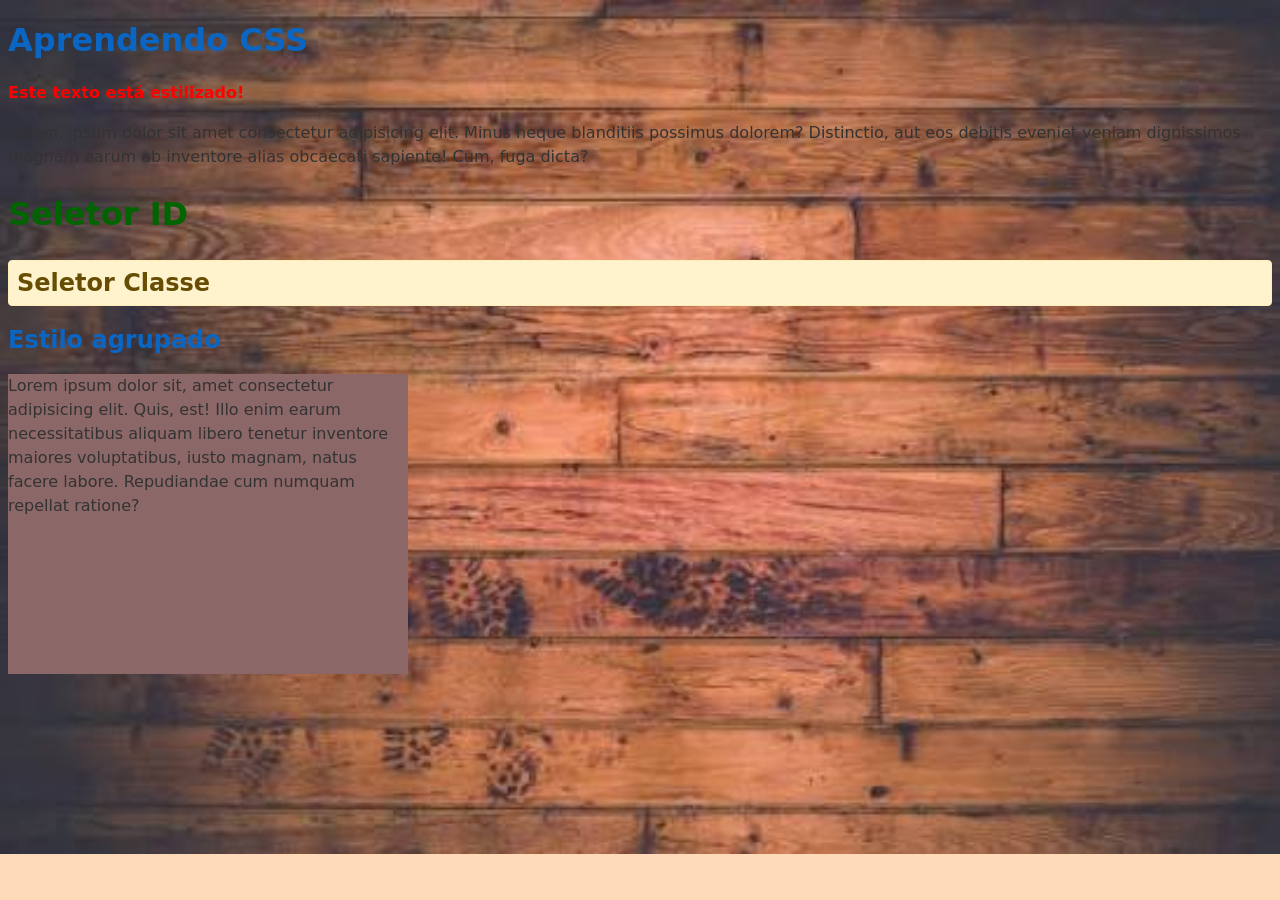
<file: CSS1/index.html>
<!DOCTYPE html>
<html lang="pt-BR">
<head>
    <meta charset="UTF-8">
    <meta name="viewport" content="width=device-width, initial-scale=1.0">
    <title>Trabalhando com CSS</title>
    <link rel="stylesheet" href="style.css">

</head>
<body>
    <h1>Aprendendo CSS</h1>
    <p style="color: red; font-weight: bold;"> Este texto está estilizado!</p>
    <p>Lorem, ipsum dolor sit amet consectetur adipisicing elit. Minus neque blanditiis possimus dolorem? Distinctio, aut eos debitis eveniet veniam dignissimos magnam earum ab inventore alias obcaecati sapiente! Cum, fuga dicta?</p>

    <h2 id="subtitulo">Seletor ID</h2>
    <h2 class="aviso">Seletor Classe</h2>
    <h2>Estilo agrupado</h2>
    
    <div class="caixa3">
        <p>Lorem ipsum dolor sit, amet consectetur adipisicing elit. Quis, est! Illo enim earum necessitatibus aliquam libero tenetur inventore maiores voluptatibus, iusto magnam, natus facere labore. Repudiandae cum numquam repellat ratione?         
        </p>
    </div>


</body>
</html>
</file>
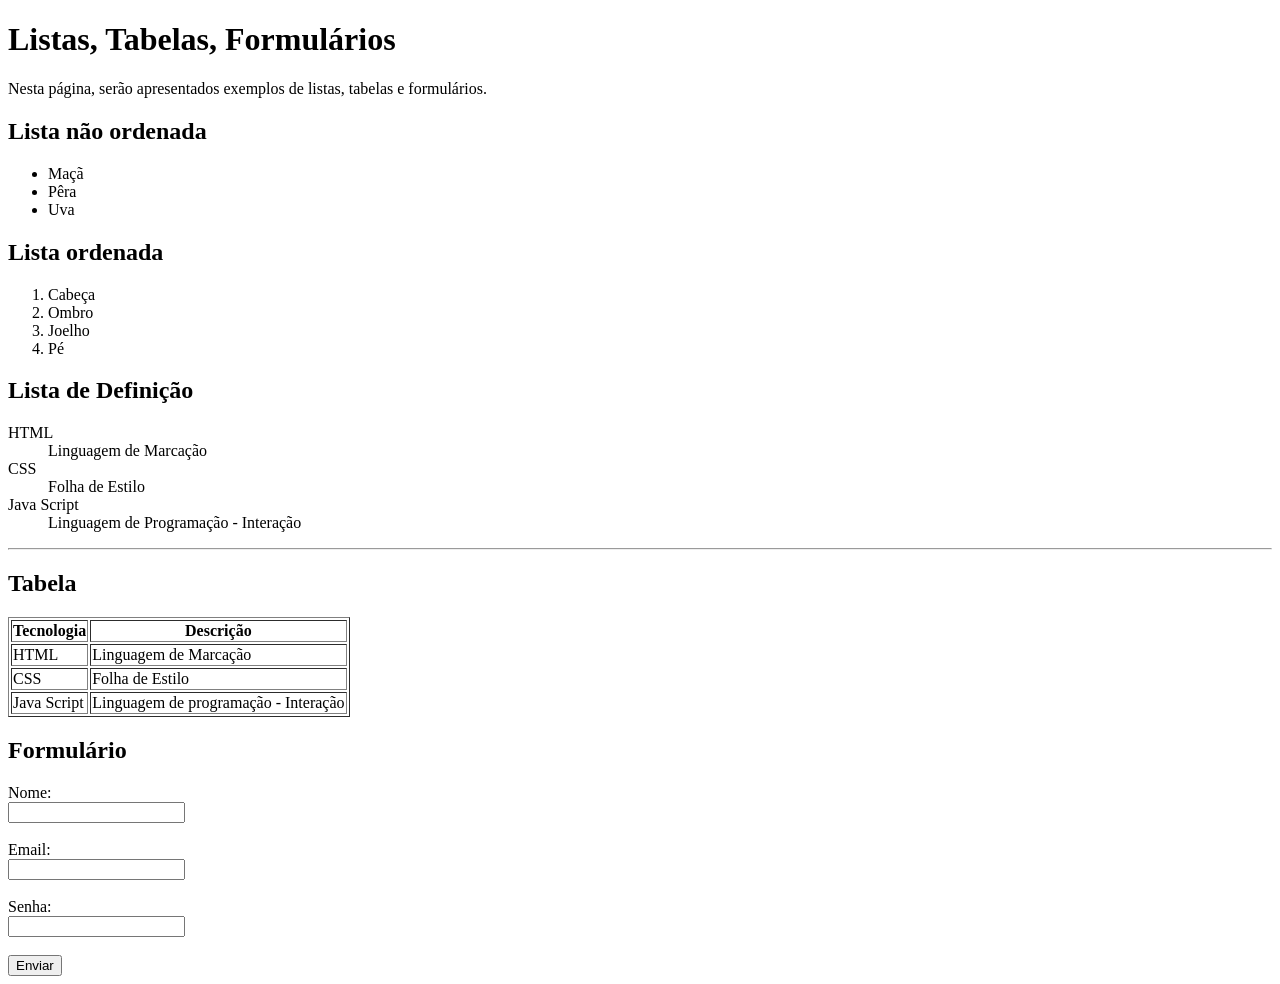
<file: HTML2/index.html>
<!DOCTYPE html>
<html lang="pt-BR">
<head>
    <meta charset="UTF-8">
    <meta name="viewport" content="width=device-width, initial-scale=1.0">
    <title>HTML 2 - Listas, Tabelas, Formulários</title>
</head>
<body>
    <h1>Listas, Tabelas, Formulários</h1>
    <p>Nesta página, serão apresentados exemplos de listas, tabelas e formulários.</p>
    <h2>Lista não ordenada</h2>
    <ul>
        <li>Maçã</li>
        <li>Pêra</li>
        <li>Uva</li>
    </ul>
    <h2>Lista ordenada</h2>
    <ol>
        <li>Cabeça</li>
        <li>Ombro</li>
        <li>Joelho</li>
        <li>Pé</li>
    </ol>
    <h2>Lista de Definição</h2>
    <dl>
        <dt>HTML</dt>
        <dd>Linguagem de Marcação</dd>
        <dt>CSS</dt>
        <dd>Folha de Estilo</dd>
        <dt>Java Script</dt>
        <dd>Linguagem de Programação - Interação</dd>
    </dl>
    <hr>
    <h2>Tabela</h2>
    <table border="1">
        <tr>
            <th>Tecnologia</th>
            <th>Descrição</th>
        </tr>
        <tr>
            <td>HTML</td>
            <td>Linguagem de Marcação</td>
        </tr>
        <tr>
            <td>CSS</td>
            <td>Folha de Estilo</td>
        </tr>
        <tr>
            <td>Java Script</td>
            <td>Linguagem de programação - Interação</td>
        </tr>
    </table>
    <h2>Formulário</h2>
    <form action="#" method="post">
        <label for="nome">Nome:</label><br>
        <input type="text" id="nome" name="nome"><br><br>

        <label for="email">Email:</label><br>
        <input type="email" id="email" name="email"><br><br>

        <label for="senha">Senha:</label><br>
        <input type="password" id="senha" name="senha"><br><br>

        <input type="submit" value="Enviar">
    </form>
</body>
</html>
</file>
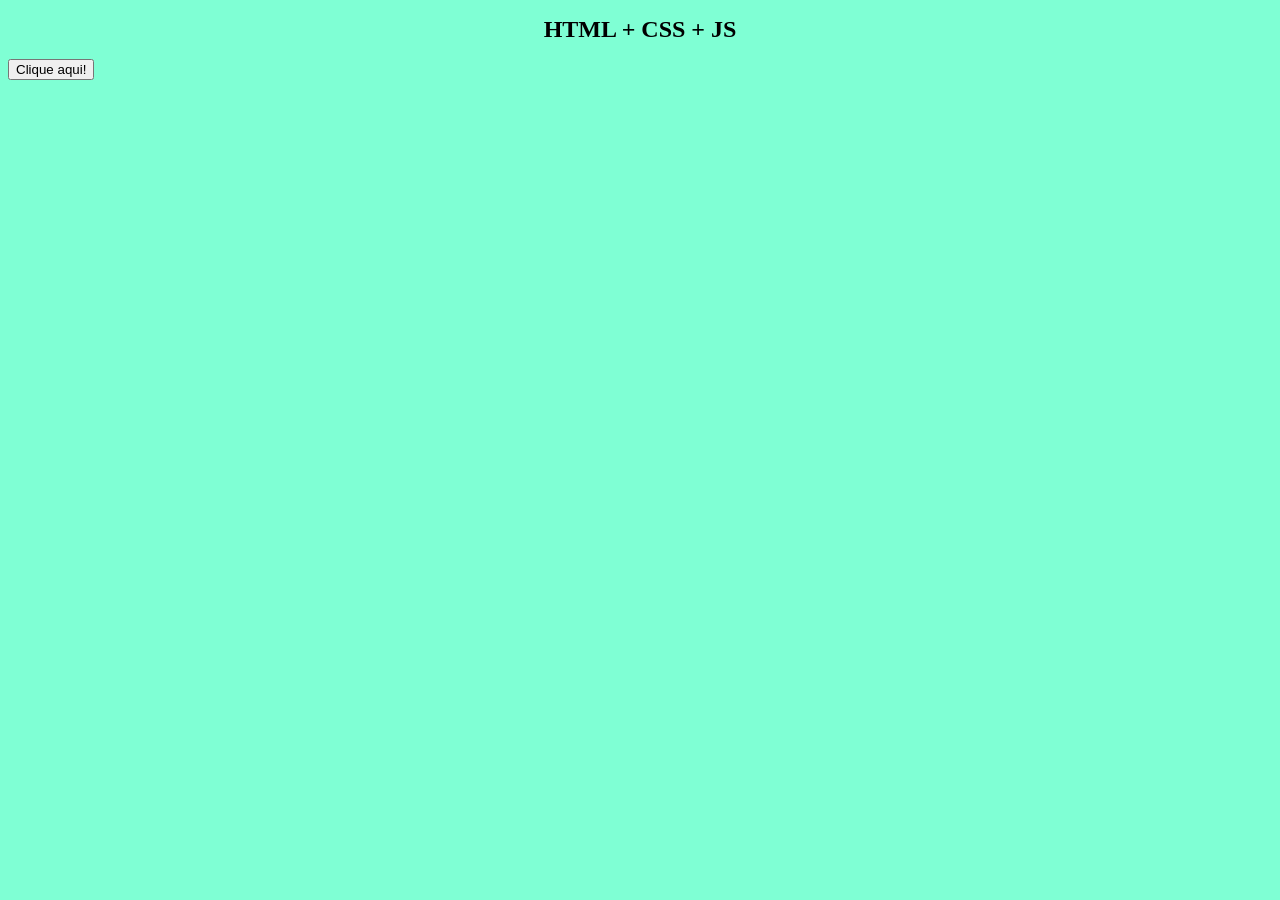
<file: JS01-VIDEOS/index.html>
<!DOCTYPE html>
<html lang="pt-BR">
<head>
    <meta charset="UTF-8">
    <meta name="viewport" content="width=device-width, initial-scale=1.0">
    <title>Primeiro exemplo com JS</title>
    <link rel="stylesheet" href="estilo.css">
</head>
<body>
        <h1>HTML + CSS + JS</h1>
        <button onclick="mensagem()">Clique aqui!</button>
        <script src="interacao.js"></script>
    
</body>
</html>
</file>
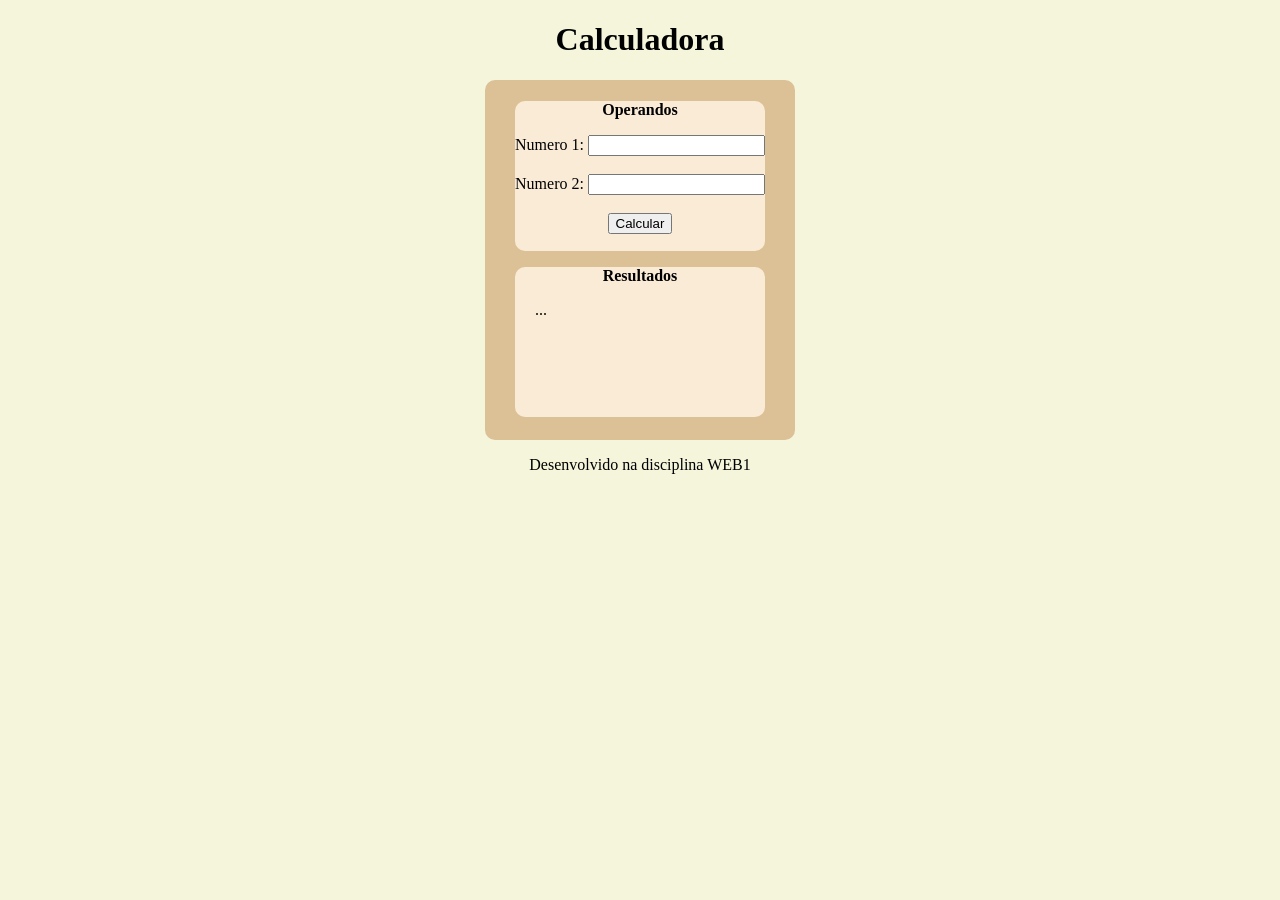
<file: JS02-VIDEOS/index.html>
<!DOCTYPE html>
<html lang="pt-BR">
<head>
    <meta charset="UTF-8">
    <meta name="viewport" content="width=device-width, initial-scale=1.0">
    <title>Calculadora</title>
    <link rel="stylesheet" href="estilo.css">
</head>
<body>
    <header>
        <h1>Calculadora</h1>
    </header>
    <section>
        <div>
            <p><strong>Operandos</strong></p>
            Numero 1: <input type="number" id="num1"> <br><br>
            Numero 2: <input type="number" id="num2"> <br><br>
            <button onclick="calcular()">Calcular</button>
        </div>
        <div>
            <p><strong>Resultados</strong></p>
            <p id="txtResultado">...</p>
        </div>
    </section>
    <footer>
        <p id="txtRodape">Desenvolvido na disciplina WEB1</p>
    </footer>

    <script src="interacao.js"></script>
</body>
</html>
</file>
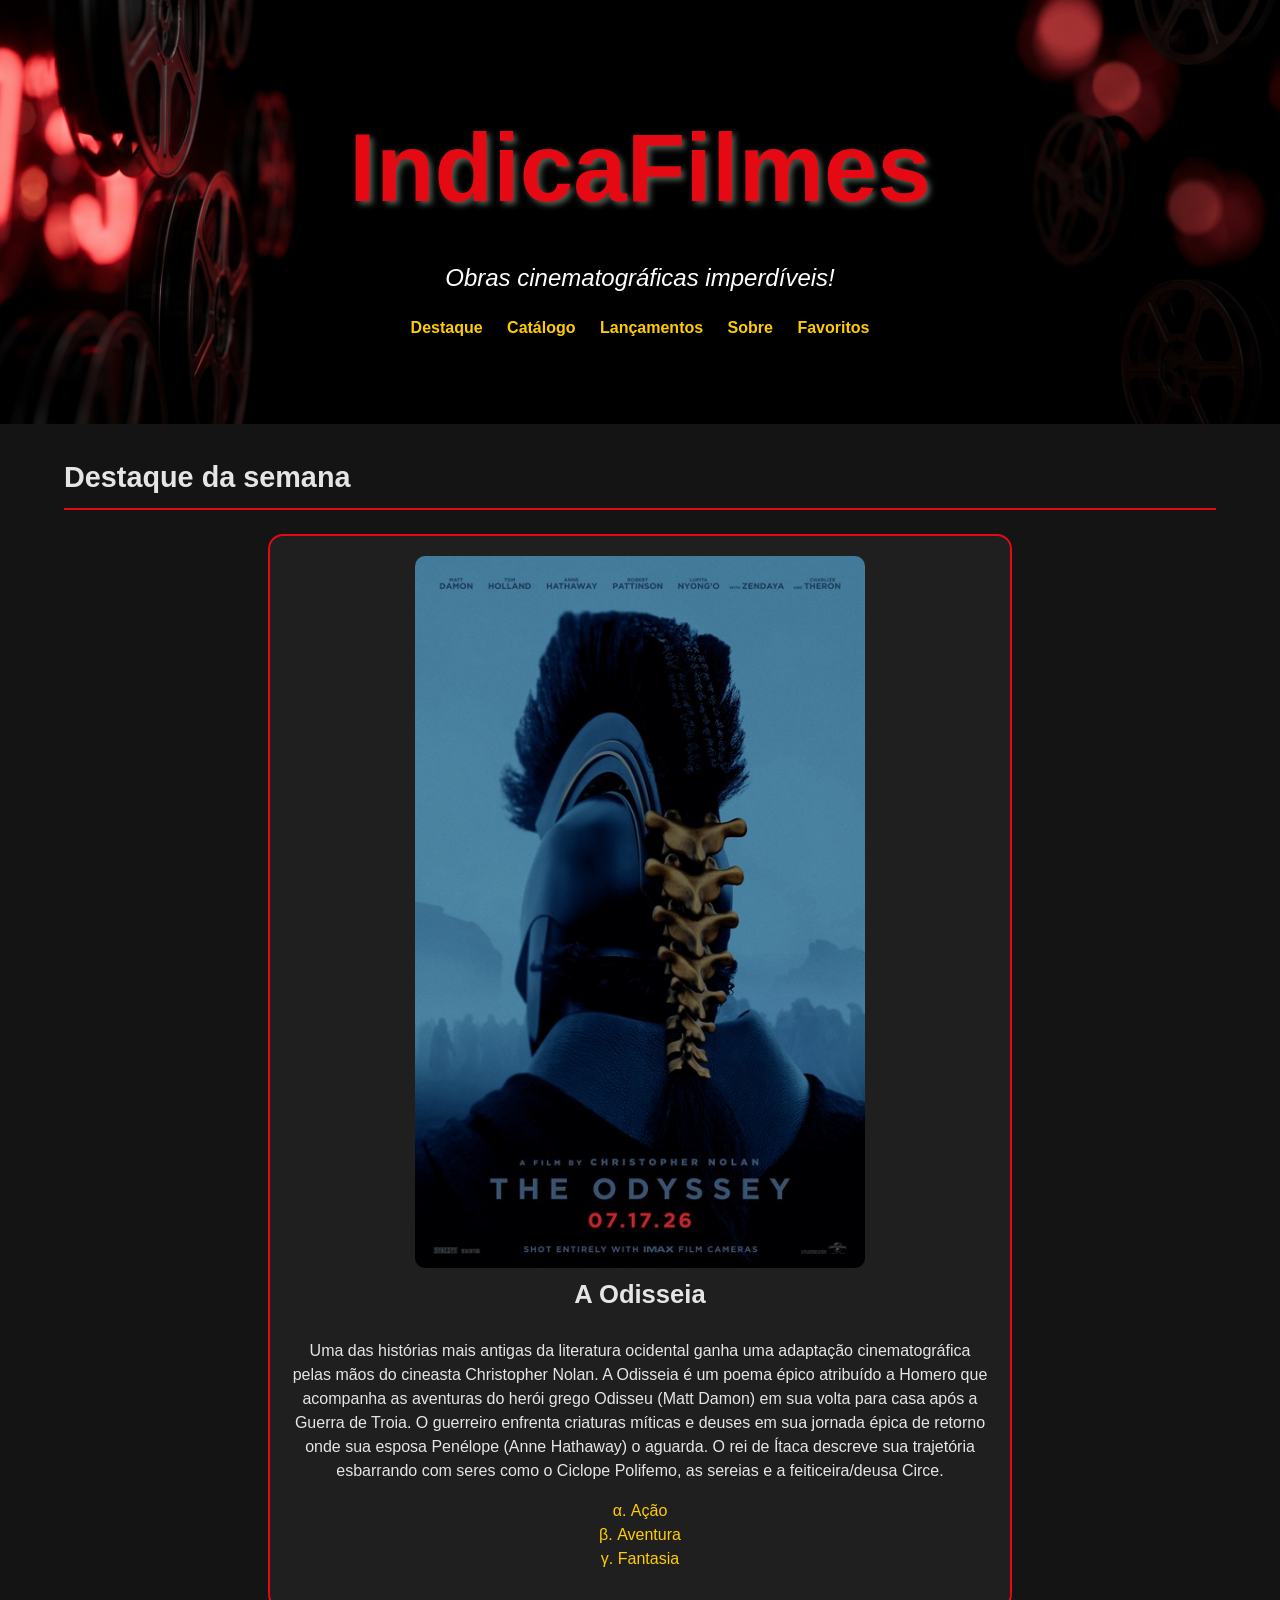
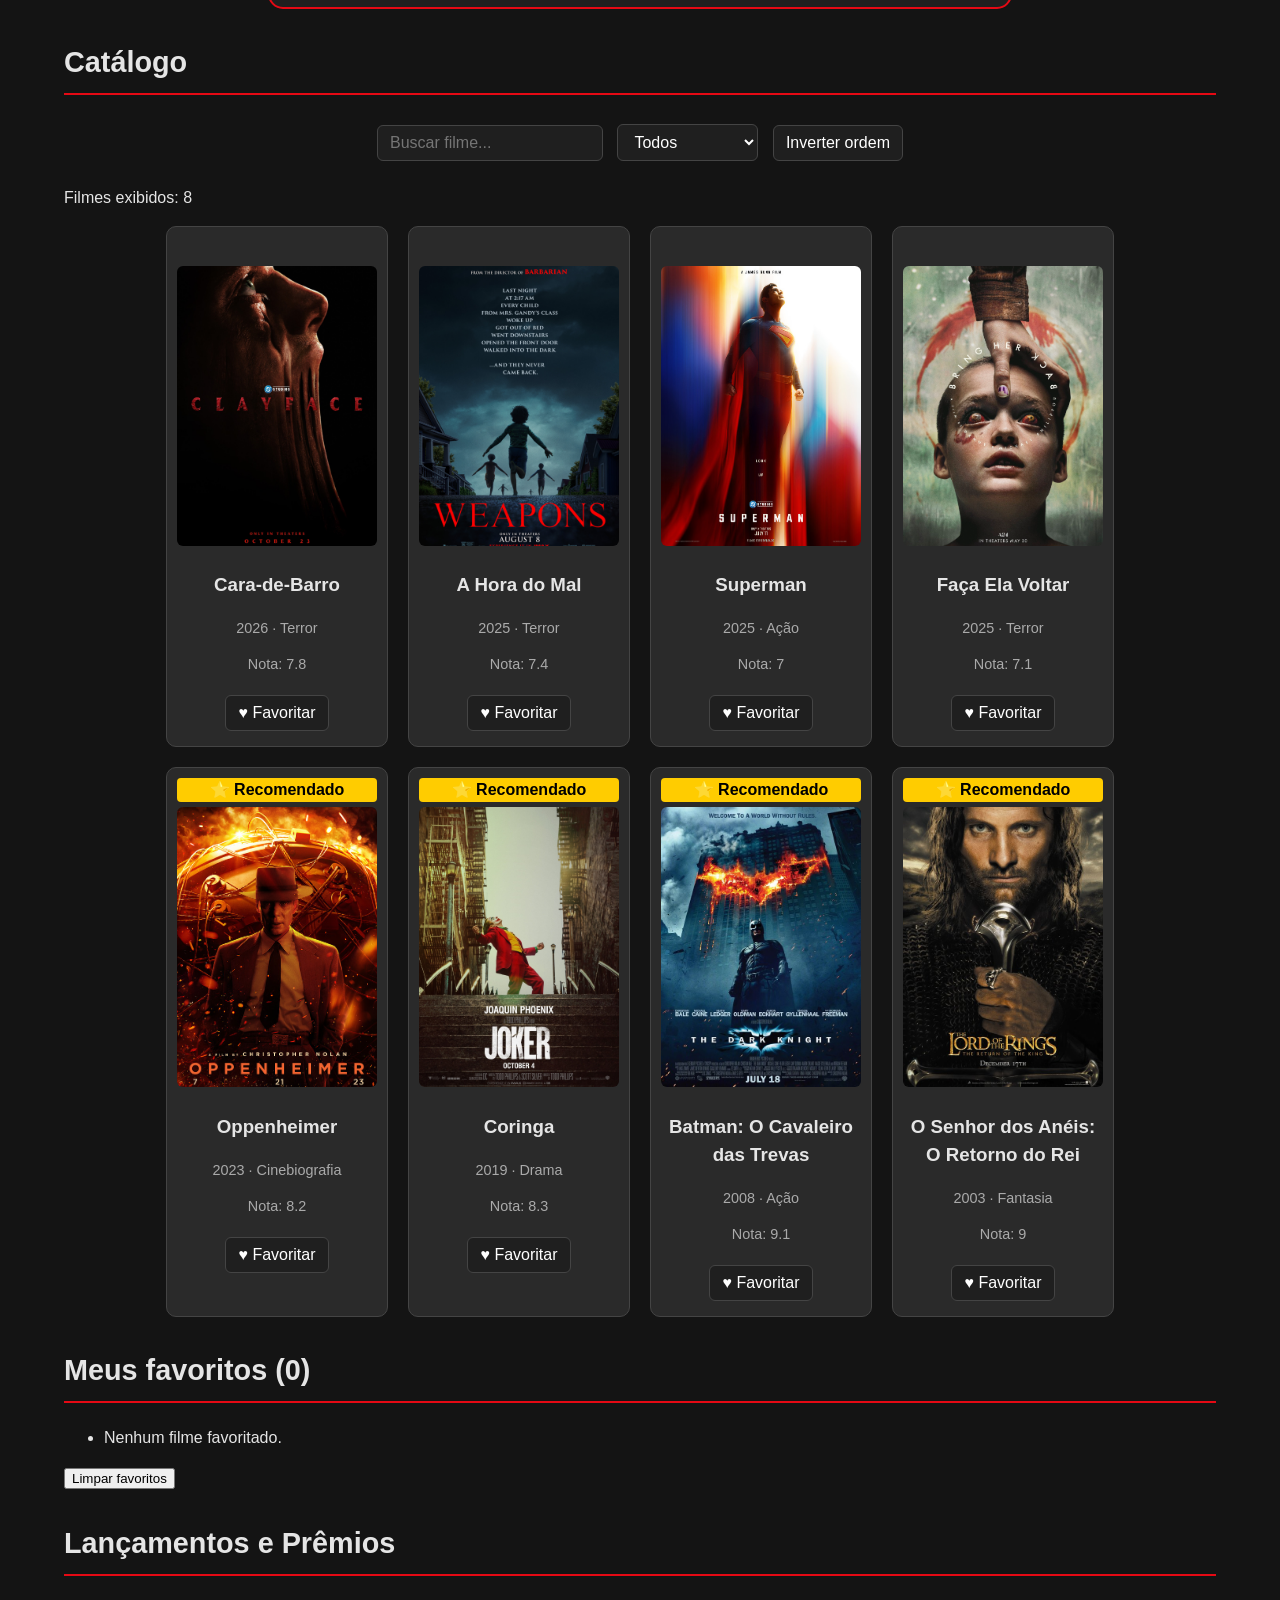
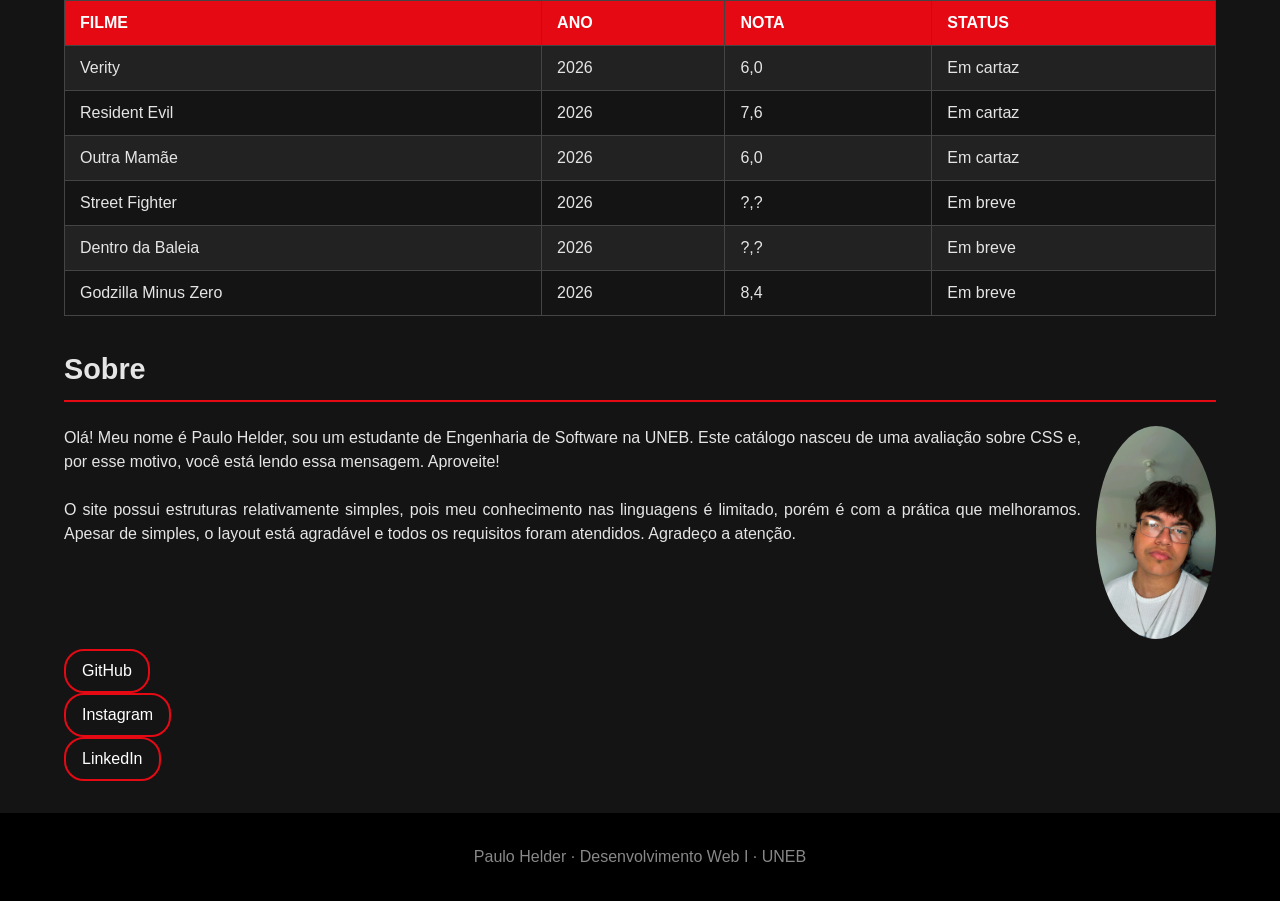
<file: JS1/index.html>
<!DOCTYPE html>
<html lang="pt-BR">

<head>
    <meta charset="UTF-8">
    <meta name="viewport" content="width=device-width, initial-scale=1.0">
    <title>IndicaFilmes</title>
    <link rel="stylesheet" href="style.css">
</head>

<body>
    <!--Vou separar as sessões por comentários para facilitar para mim e para você, professor.-->

    <!-- =============== CABEÇALHO =============== -->
    <header>
        <h1>IndicaFilmes</h1>
        <h2>Obras cinematográficas imperdíveis!</h2>

        <!-- ========= Menu principal para navegação ========= -->
        <nav>
            <ul class="menu">
                <li><a href="#destaque">Destaque</a></li>
                <li><a href="#catalogo">Catálogo</a></li>
                <li><a href="#lancamentos">Lançamentos</a></li>
                <li><a href="#sobre">Sobre</a></li>
                <li><a href="#favoritos">Favoritos</a></li>
            </ul>
        </nav>
    </header>

    <!-- ========= DESTAQUE DA SEMANA ========= -->
    <section id="destaque">
        <h2>Destaque da semana</h2>
        <div class="card-destaque">
            <img src="img/destaque.jpg" alt="Pôster do filme em destaque">
            <h3>A Odisseia</h3>
            <p>Uma das histórias mais antigas da literatura ocidental ganha uma adaptação cinematográfica pelas mãos do
                cineasta Christopher Nolan. A Odisseia é um poema épico atribuído a Homero que acompanha as aventuras do
                herói grego Odisseu (Matt Damon) em sua volta para casa após a Guerra de Troia. O guerreiro enfrenta
                criaturas míticas e deuses em sua jornada épica de retorno onde sua esposa Penélope (Anne Hathaway) o
                aguarda. O rei de Ítaca descreve sua trajetória esbarrando com seres como o Ciclope Polifemo, as sereias
                e a feiticeira/deusa Circe.</p>
            <ul class="generos">
                <li>Ação</li>
                <li>Aventura</li>
                <li>Fantasia</li>
            </ul>
        </div>
    </section>

    <!-- ========= GRADE DE FILMES ========= -->
    <section id="catalogo">
        <h2 id="titulo-catalogo">Catálogo</h2>
        <div class="controles">
            <input type="text" id="busca" placeholder="Buscar filme...">
            <select id="filtro-genero">
                <option value="Todos">Todos</option>
                <option value="Ação">Ação</option>
                <option value="Drama">Drama</option>
                <option value="Fantasia">Fantasia</option>
                <option value="Terror">Terror</option>
                <option value="Cinebiografia">Cinebiografia</option>
            </select>
            <button id="btn-inverter">Inverter ordem</button>
        </div>
        <p>Filmes exibidos: <span id="contador">0</span></p>
        <div class="grade" id="lista-filmes"></div>
    </section>

    <!-- ========= FAVORITOS ========= -->
    <section id="favoritos">
        <h2>Meus favoritos (<span id="contador-favoritos">0</span>)</h2>
        <ul id="lista-favoritos"></ul>
        <button id="btn-limpar">Limpar favoritos</button>
    </section>
    <!-- ========= TABELA ========= -->
    <section id="lancamentos">
        <h2>Lançamentos e Prêmios</h2>
        <table>
            <tr>
                <th>Filme</th>
                <th>Ano</th>
                <th>Nota</th>
                <th>Status</th>
            </tr>
            <tr>
                <td>Verity</td>
                <td>2026</td>
                <td>6,0</td>
                <td>Em cartaz</td>
            </tr>
            <tr>
                <td>Resident Evil</td>
                <td>2026</td>
                <td>7,6</td>
                <td>Em cartaz</td>
            </tr>
            <tr>
                <td>Outra Mamãe</td>
                <td>2026</td>
                <td>6,0</td>
                <td>Em cartaz</td>
            </tr>
            <tr>
                <td>Street Fighter</td>
                <td>2026</td>
                <td>?,?</td>
                <td>Em breve</td>
            </tr>
            <tr>
                <td>Dentro da Baleia</td>
                <td>2026</td>
                <td>?,?</td>
                <td>Em breve</td>
            </tr>
            <tr>
                <td>Godzilla Minus Zero</td>
                <td>2026</td>
                <td>8,4</td>
                <td>Em breve</td>
            </tr>
        </table>
    </section>

    <!-- ========= SOBRE / CONTATO ========= -->
    <section id="sobre">
        <h2>Sobre</h2>
        <p>
            <img src="img/perfil.jpg" alt="Foto do autor" class="foto-sobre">
            Olá! Meu nome é Paulo Helder, sou um estudante de Engenharia de Software na UNEB. Este catálogo nasceu de
            uma avaliação sobre CSS e, por esse motivo, você está lendo essa mensagem. Aproveite! <br> <br>
            O site possui estruturas relativamente simples, pois meu conhecimento nas linguagens é limitado, porém é com
            a prática que melhoramos. Apesar de simples, o layout está agradável e todos os requisitos foram atendidos.
            Agradeço a atenção.
        </p>
        <div class="redes">
            <a href="https://github.com/helder41" target="_blank">GitHub</a> <br>
            <a href="https://www.instagram.com/paulohelderdss/" target="_blank">Instagram</a> <br>
            <a href="https://www.linkedin.com/in/paulohelderdss" target="_blank">LinkedIn</a>
        </div>
    </section>

    <footer>
        <p>Paulo Helder · Desenvolvimento Web I · UNEB</p>
    </footer>
    <script src="script.js"></script>
</body>

</html>
</file>
<file: CSS1/style.css>
body {
     background-color: peachpuff;
     background-image: url("back01.jpg");
     background-repeat: no-repeat;
     background-size: cover;
     font-family: system-ui, -apple-system, BlinkMacSystemFont, 'Segoe UI', Roboto, Oxygen, Ubuntu, Cantarell, 'Open Sans', 'Helvetica Neue', sans-serif;
 }

 h1, h2 {
     color: #0a66c2;
 }

 p {
     color: #333; 
     line-height: 1.5;
 }

 #subtitulo{
    color:darkgreen;
    font-size: 2rem;
 }

.aviso {
    background: #fff3cd;
    color: #664d03;
    padding: 8px;
    border: 1px solid #ffeeba;
    border-radius: 4px;
}

.caixa3 {
    width: 400px;
    min-height: 300px;
    max-width: 100%;
    background: rgb(140,103,103);
}
</file>
<file: JS01-VIDEOS/estilo.css>
body {
    background-color: aquamarine;
}
h1 {
    font-size: 24px;
    text-align: center;
}
</file>
<file: JS02-VIDEOS/estilo.css>
body {
    background-color: beige;
}
h1{
    text-align: center;
}
section{
    background-color: rgb(221, 193, 150);
    width: 300px;
    height: 350px;
    padding: 5px;
    margin: auto;
    border-radius: 10px;
}
div{
    background-color: antiquewhite;
    text-align: center;
    border-radius: 10px;
    height: 150px;
    width: 250px;
    margin: auto;
}
p#txtRodape{
    text-align: center;
}
p#txtResultado{
    text-align:left;
    padding-left: 20px;
}
</file>
<file: JS1/style.css>
/* ========= GERAL ========= */
body {
    margin: 0;
    background-color: #141414;
    color: #e5e5e5;
    font-family: Arial, Helvetica, sans-serif;
    font-size: 16px;
    line-height: 1.5;
}

section {
    width: 90%;
    margin: 2rem auto;
}

section h2 {
    font-size: 1.8em;
    border-bottom: 2px solid #e50914;
    padding-bottom: 0.3em;
}

/* ========= CABEÇALHO =========*/
header {
    background-color: #b91717;
    background-image: url(img/banner.jpg);
    background-size: cover;
    background-position: center;
    height: 40vh;
    padding: 2rem;
    text-align: center;
}

header h1 {
    color: rgb(229, 9, 20);
    font-size: 6em;
    text-shadow: 3px 3px 6px rgba(94, 109, 95, 0.904);
    margin-bottom: 0;
}

header h2 {
    font-style: italic;
    font-weight: normal;
    color: white;
}

/* ========= MENU =========*/
.menu {
    list-style-type: none;
    padding: 0;
}

.menu li {
    display: inline;
    margin: 0 10px;
}

.menu a {
    color: #ffcc00;
    text-decoration: none;
    font-weight: bold;
}

.menu a:hover {
    color: rgb(229, 9, 20);
    text-decoration: underline;
}

/* ========= DESTAQUE DA SEMANA ========= */
.card-destaque {
    background-color: #1f1f1f;
    border: 2px solid #e50914;
    border-radius: 15px;
    padding: 20px;
    margin: 20px auto;
    max-width: 700px;
    text-align: center;
}

/*Precisei estudar um pouco mais, pois quando eu alinhava o texto para ajeitar a imagem, o gênero vinha para o meio e as bolinhas continuavam na esquerda.*/
.card-destaque img {
    width: 450px;
    float: none;
    margin: 0 auto;
    border-radius: 10px;
}

.card-destaque .generos {
    list-style-position: inside;
    padding: 0;
}

.card-destaque h3 {
    font-size: 1.6em;
    margin-top: 0;
}

/* === lista de gêneros === */
.generos {
    list-style-type: lower-greek;
}

.generos li {
    color: #ffcc00;
}

/* ========= GRADE DE FILMES ========= */
/* Encontrei essa parte lendo o material, não havia descoberto no vídeo!*/
.grade {
    display: flex;
    flex-wrap: wrap;
    justify-content: center;
    gap: 20px;
}

.card {
    width: 200px;
    background-color: #2a2a2a;
    border: 1px solid #444444;
    border-radius: 10px;
    padding: 10px;
    text-align: center;
}

.card img {
    width: 100%;
    height: 280px;
    object-fit: cover;
    border-radius: 6px;
}

.card h3 a {
    color: white;
    text-decoration: none;
}

.card h3 a:hover {
    color: #e50914;
}

.card p {
    color: #aaaaaa;
    font-size: 0.9em;
}

/* ========= TABELA ========= */
table {
    width: 100%;
    border-collapse: collapse;
}

th,
td {
    padding: 10px 15px;
    border: 1px solid #444444;
    text-align: left;
}

th {
    background-color: #e50914;
    color: white;
    text-transform: uppercase;
}

tr:nth-child(even) {
    background-color: #222222;
}

tr:hover {
    background-color: #333333;
}

/* ========= SOBRE / CONTATO ========= */
.foto-sobre {
    float: right;
    width: 120px;
    border-radius: 50%;
    margin: 0 0 10px 15px;
}

#sobre p {
    text-align: justify;
}

.redes {
    clear: both;
    margin-top: 20px;
}

.redes a {
    display: inline-block;
    padding: 8px 16px;
    margin-right: 10px;
    border: 2px solid #e50914;
    border-radius: 20px;
    color: white;
    text-decoration: none;
}

.redes a:hover,
.redes a:focus {
    background-color: #e50914;
    color: black;
}

/* === Rodapé === */
footer {
    text-align: center;
    padding: 1rem;
    background-color: #000000;
    color: #888888;
}

/* ========= DISPLAY E VISIBILITY ========= */
.selo {
    display: block;
    background-color: #ffcc00;
    color: black;
    font-weight: bold;
    border-radius: 4px;
    margin-bottom: 5px;
}

.escondido {
    visibility: hidden;
}

/*aplicando o none para não ocupar espaço*/
.oculto {
    display: none;
}

/* ========= CONTROLES (JS1)) ========= */
.controles {
    margin-bottom: 20px;
    text-align: center;
}

.controles input,
.controles select,
.controles button,
.card button {
    padding: 8px 12px;
    margin: 5px;
    border: 1px solid #444444;
    border-radius: 6px;
    background-color: #1f1f1f;
    color: white;
    font-size: 1em;
}

.controles button:hover,
.card button:hover {
    background-color: #e50914;
    cursor: pointer;
}
</file>
